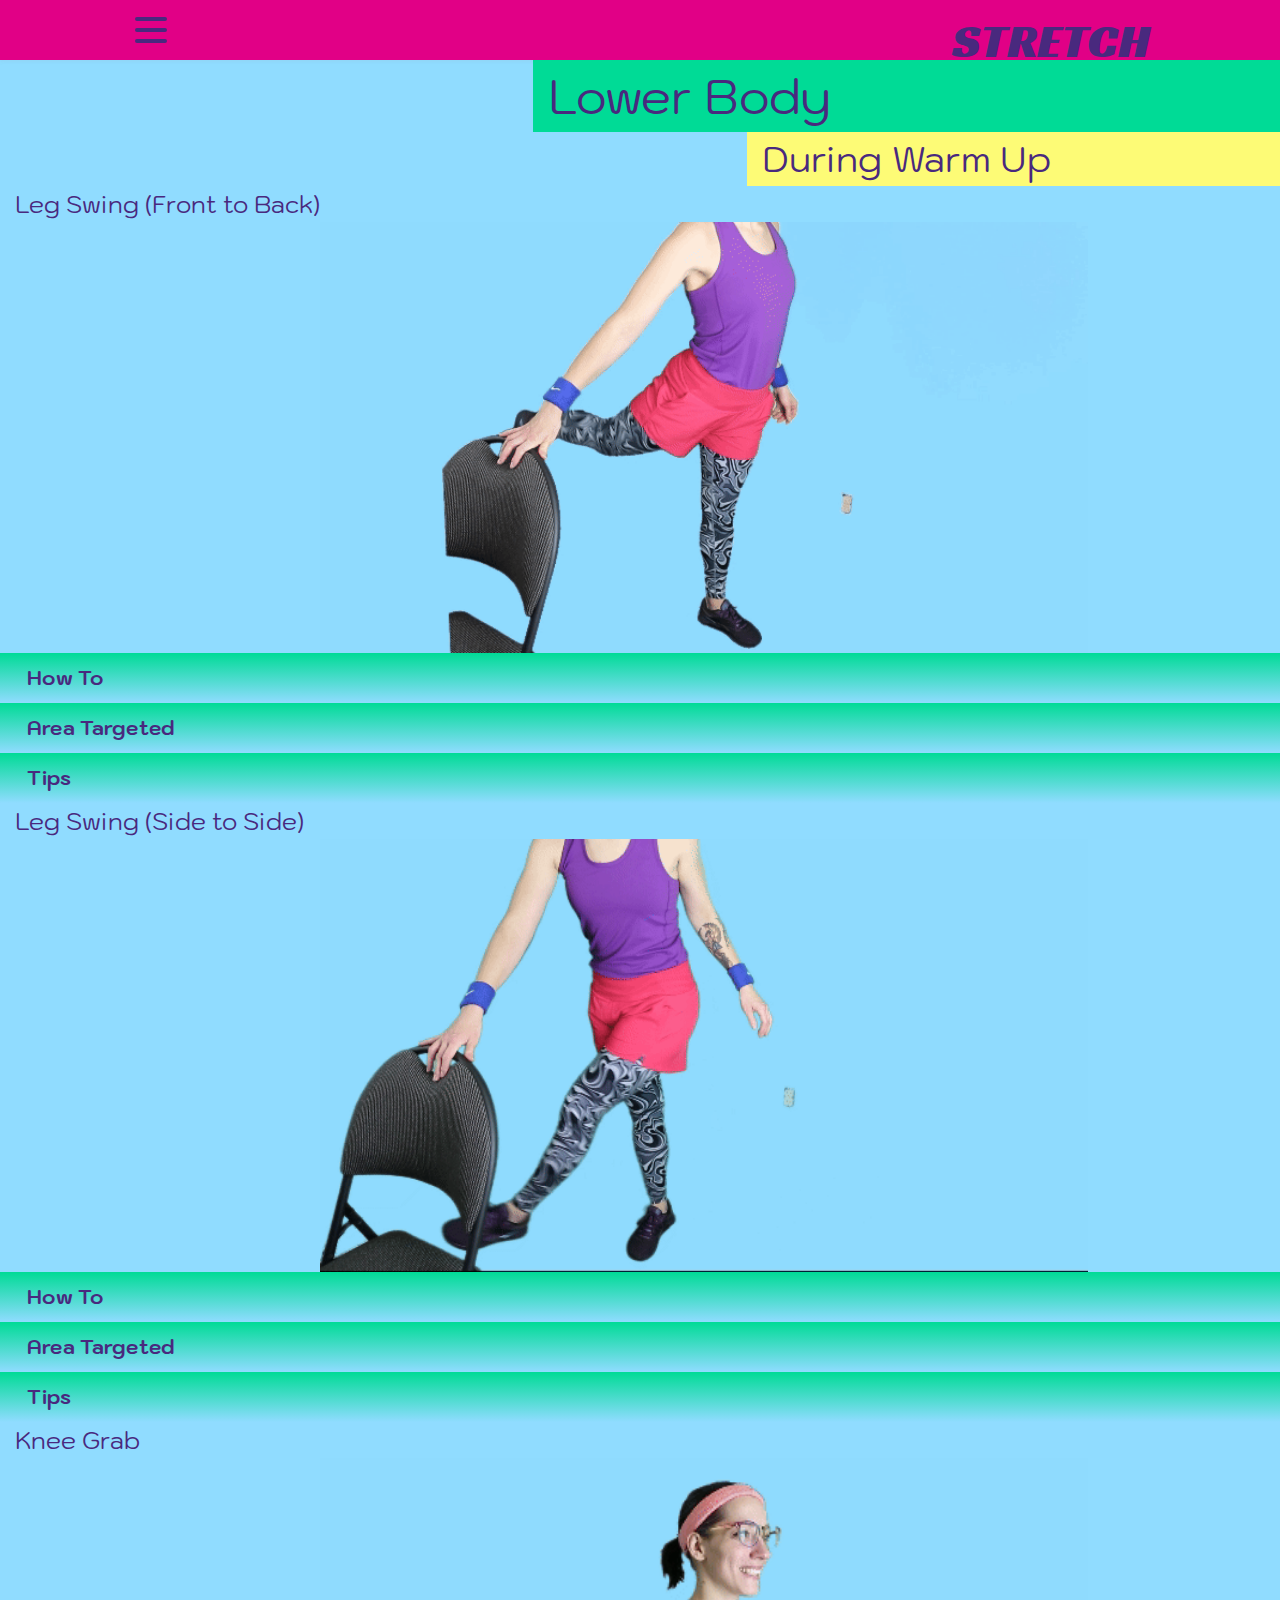
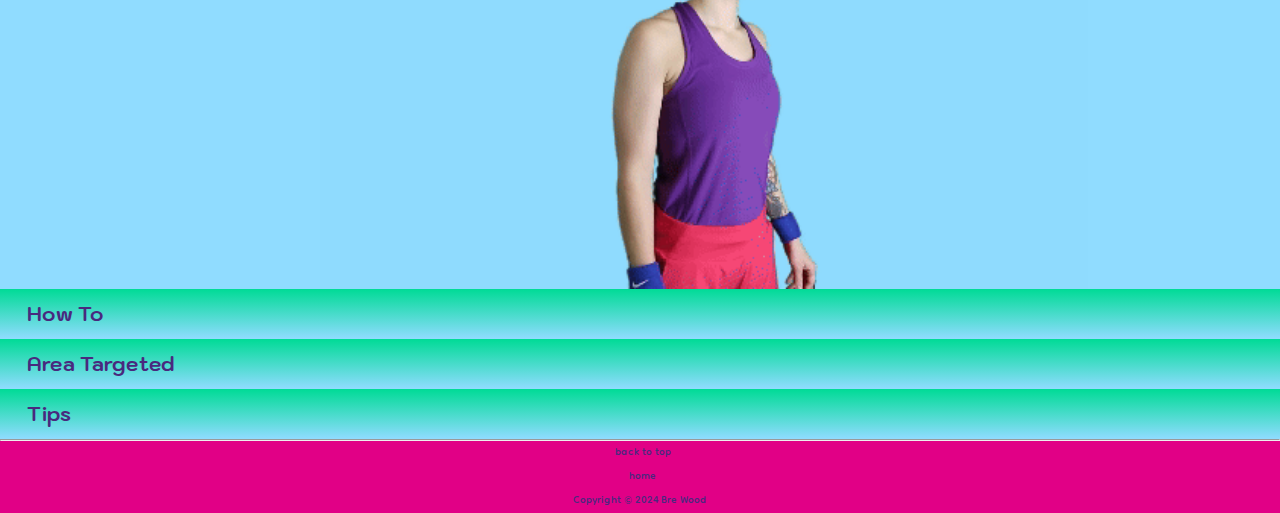
<file: lowerbodydynamic.html>
<!DOCTYPE html>
<html>

<head>
    <title>Dynamic Lower Body Stretches</title>
    <meta charset="utf-8">
    <link rel="stylesheet" href="css/style.css">
    <meta name="viewport" content="width=device-width" , initial-scale="1.0">
    <link rel="preconnect" href="https://fonts.googleapis.com">
    <link rel="preconnect" href="https://fonts.gstatic.com" crossorigin>
    <link
        href="https://fonts.googleapis.com/css2?family=Dongle:wght@300;400&family=Kodchasan:ital,wght@0,200;0,400;1,400&family=Racing+Sans+One&display=swap"
        rel="stylesheet">
    <link rel="icon" href="images/willow.ico" type="image/x-icon">
</head>


<body>
    <!-- NAV MENU  -->
    <header>
        <nav>
            <div class="navbar">
                <div class="container nav-container">
                    <input class="radio" type="checkbox" name="" id="" />
                    <div class="hamburger-lines">
                        <span class="line line1"></span>
                        <span class="line line2"></span>
                        <span class="line line3"></span>
                    </div>
                    <a href="index.html">
                        <div class="logo">
                            <h1>STRETCH</h1>
                        </div>
                    </a>
                    <div class="menu-items">
                        <li><a href="index.html">home</a></li>
                        <li><a href="upperbodydynamic.html">upper body before workout</a></li>
                        <li><u><a href="lowerbodydynamic.html">lower body before workout</a></u></li>
                        <li><a href="upperbodystatic.html">upper body after workout</a></li>
                        <li><a href="lowerbodystatic.html">lower body after workout</a></li>
                        <li><a href="doesitevenmatter.html">does it even matter?</a></li>
                        <li><a href="resources.html">resources</a></li>
                    </div>
                </div>
            </div>
        </nav>
    </header>
    <!-- Top Nav -->
    <section class="grid-parent">
        <div class="grid-header-top">
            <h2>Lower Body</h2>
        </div>
        <div class="grid-header-middle">
            <h2>During Warm Up</h2>
        </div>
    </section>
    <!-- Stretch Info -->
    <section>
        <div class="stretch-name">
            <h2>Leg Swing (Front to Back)</h2>
        </div>
        <div class="div-img"><img src="images/FrontBackLegSwing.gif" alt="a gif of front to back leg kicks"></div>
    </section>
    <section>
        <div class="container-accordion">
            <nav class="nav-accordion">
                <ul class="ul-accord">
                    <input type="radio" name="menu" id="ac-a">
                    <li>
                        <label for="ac-a" class="title"><i class="fa fa-folder"></i>How To</label>
                        <div class="p-accordion">
                            <ul class="breli">
                                <li>Start standing with your hand braced on something sturdy</li>
                                <li>Kick your leg forward, pointing your toes toward the ceiling</li>
                                <li>Swing your leg back, keeping it straight</li>
                                <li>Try to kick your butt </li>
                                <li>Repeat, gradually increase the height</li>
                                <li>Continue motion for 30 seconds</li>
                                <li>Repeat on opposite leg</li>
                            </ul>
                        </div>
                    </li>
                    <input type="radio" name="menu" id="ac-b">
                    <li>
                        <label for="ac-b" class="title"><i class="fa fa-edit"></i>Area Targeted</label>
                        <div class="p-accordion">
                            <ul class="breli">
                                <li>Gluteus Maximus (butt)</li>
                                <li>Quadraceps (front of upper leg)</li>
                                <li>Hamstring (back of upper leg)</li>
                            </ul>
                        </div>
                    </li>
                    <input type="radio" name="menu" id="ac-c">
                    <li>
                        <label for="ac-c" class="title"><i class="fa fa-gavel"></i>Tips</label>
                        <div class="p-accordion">
                            <ul class="breli">
                                <li><strong>START SMALL</strong>: Dynamic stretching is about
                                    gradually increasing the range of motion</li>
                                <li>Keep chest as steady as you can</li>
                                <li>Keep your hips straight</li>
                                <li>Focus on the stretch, not on your speed</li>
                                <li>Breathe evenly</li>
                                <li>Stop if you feel any pain</li>
                                <li>Keep it even, symmetry is more important than flexibility</li>
                            </ul>
                        </div>
                    </li>


                </ul>
            </nav>
    </section>
    <section>
        <div class="stretch-name">
            <h2>Leg Swing (Side to Side)</h2>
        </div>
        <div class="div-img"><img src="images/sideside.gif" alt="a gif of side to side leg kicks"></div>
    </section>
    <section>
        <div class="container-accordion">
            <nav class="nav-accordion">
                <ul class="ul-accord">
                    <input type="radio" name="menu" id="dco-a">
                    <li>
                        <label for="dco-a" class="title"><i class="fa fa-folder"></i>How To</label>
                        <div class="p-accordion">
                            <ul class="breli">
                                <li>Start facing a wall and place one hand on it</li>
                                <li>Keep your hips and shoulders facing forward</li>
                                <li>Take one leg and swing it out and back to center, crossing over center slightly
                                </li>
                                <li>Continue motion for 15-20 repitions, gradually increasing the stretch with each
                                    repetition</li>
                            </ul>
                        </div>
                    </li>
                    <input type="radio" name="menu" id="dco-b">
                    <li>
                        <label for="dco-b" class="title"><i class="fa fa-edit"></i>Area Targeted</label>
                        <div class="p-accordion">
                            <ul class="breli">
                                <li>Abductors (hip flexors)</li>
                                <li>Adductors (inner thigh)</li>
                                <li>Gluteus Maximus (butt)</li>
                            </ul>
                        </div>
                    </li>
                    <input type="radio" name="menu" id="dco-c">
                    <li>
                        <label for="dco-c" class="title"><i class="fa fa-gavel"></i>Tips</label>
                        <div class="p-accordion">
                            <ul class="breli">
                                <li><strong>START SMALL</strong>: Dynamic stretching is about
                                    gradually increasing the range of motion</li>
                                <li>Keep back and shoulders straight</li>
                                <li>Keep head up and facing forward</li>
                                <li>Breathe evenly</li>
                                <li>Stop if you feel any pain</li>
                                <li>Keep it even, symmetry is more important than flexibility</li>
                            </ul>
                        </div>
                    </li>

                </ul>
            </nav>
    </section>
    <section>
        <div class="stretch-name">
            <h2>Knee Grab</h2>
        </div>
        <div class="div-img"><img src="images/kneehugs.gif" alt="a gif of front knee hugs"></div>
    </section>
    <section>
        <div class="container-accordion">
            <nav class="nav-accordion">
                <ul class="ul-accord">
                    <input type="radio" name="menu" id="ors-a">
                    <li>
                        <label for="ors-a" class="title"><i class="fa fa-folder"></i>How To</label>
                        <div class="p-accordion">
                            <ul class="breli">
                                <li>Start with your feet planted, find balance on one leg</li>
                                <li>Bring your knee up to your chest, using your hands to pull it closer until you feel
                                    a slight stretch</li>
                                <li>Hold for 5-7 seconds</li>
                                <li>Bring your leg back down</li>
                                <li>Switch legs and repeat motion</li>
                                <li>Continue motion for 15-20 repitions, gradually increasing the stretch with each
                                    repetition</li>
                            </ul>
                        </div>
                    </li>
                    <input type="radio" name="menu" id="ors-b">
                    <li>
                        <label for="ors-b" class="title"><i class="fa fa-edit"></i>Area Targeted</label>
                        <div class="p-accordion">
                            <ul class="breli">
                                <li>Gluteus Maximus</li>
                                <li>Hamstring (back of upper leg)</li>
                                <li>Erector spinae (lower back)</li>
                            </ul>
                        </div>
                    </li>
                    <input type="radio" name="menu" id="ors-c">
                    <li>
                        <label for="ors-c" class="title"><i class="fa fa-gavel"></i>Tips</label>
                        <div class="p-accordion">
                            <ul class="breli">
                                <li><strong>START SMALL</strong>: Dynamic stretching is about
                                    gradually increasing the range of motion</li>
                                <li>Keep your spine straight and avoid hunching</li>
                                <li>Keep your chest straight and your shoulders in line with your spine</li>
                                <li>Breathe evenly</li>
                                <li>Stop if you feel any pain</li>
                                <li>If you have trouble with balance, try this stretch standing with your back against
                                    the wall</li>
                                <li>Keep it even, symmetry is more important than flexibility</li>
                            </ul>
                    </li>
                </ul>
            </nav>
    </section>
    <footer>
        <hr>
        <nav>
            <div class="grid-footer">
                <li><a href="lowerbodydynamic.html">back to top</a></li>
                <li><a href="index.html">home</a></li>
                </ul>
            </div>
            <div>
                Copyright &copy; 2024 Bre Wood
            </div>
        </nav>
    </footer>
</body>

</html>
</file>
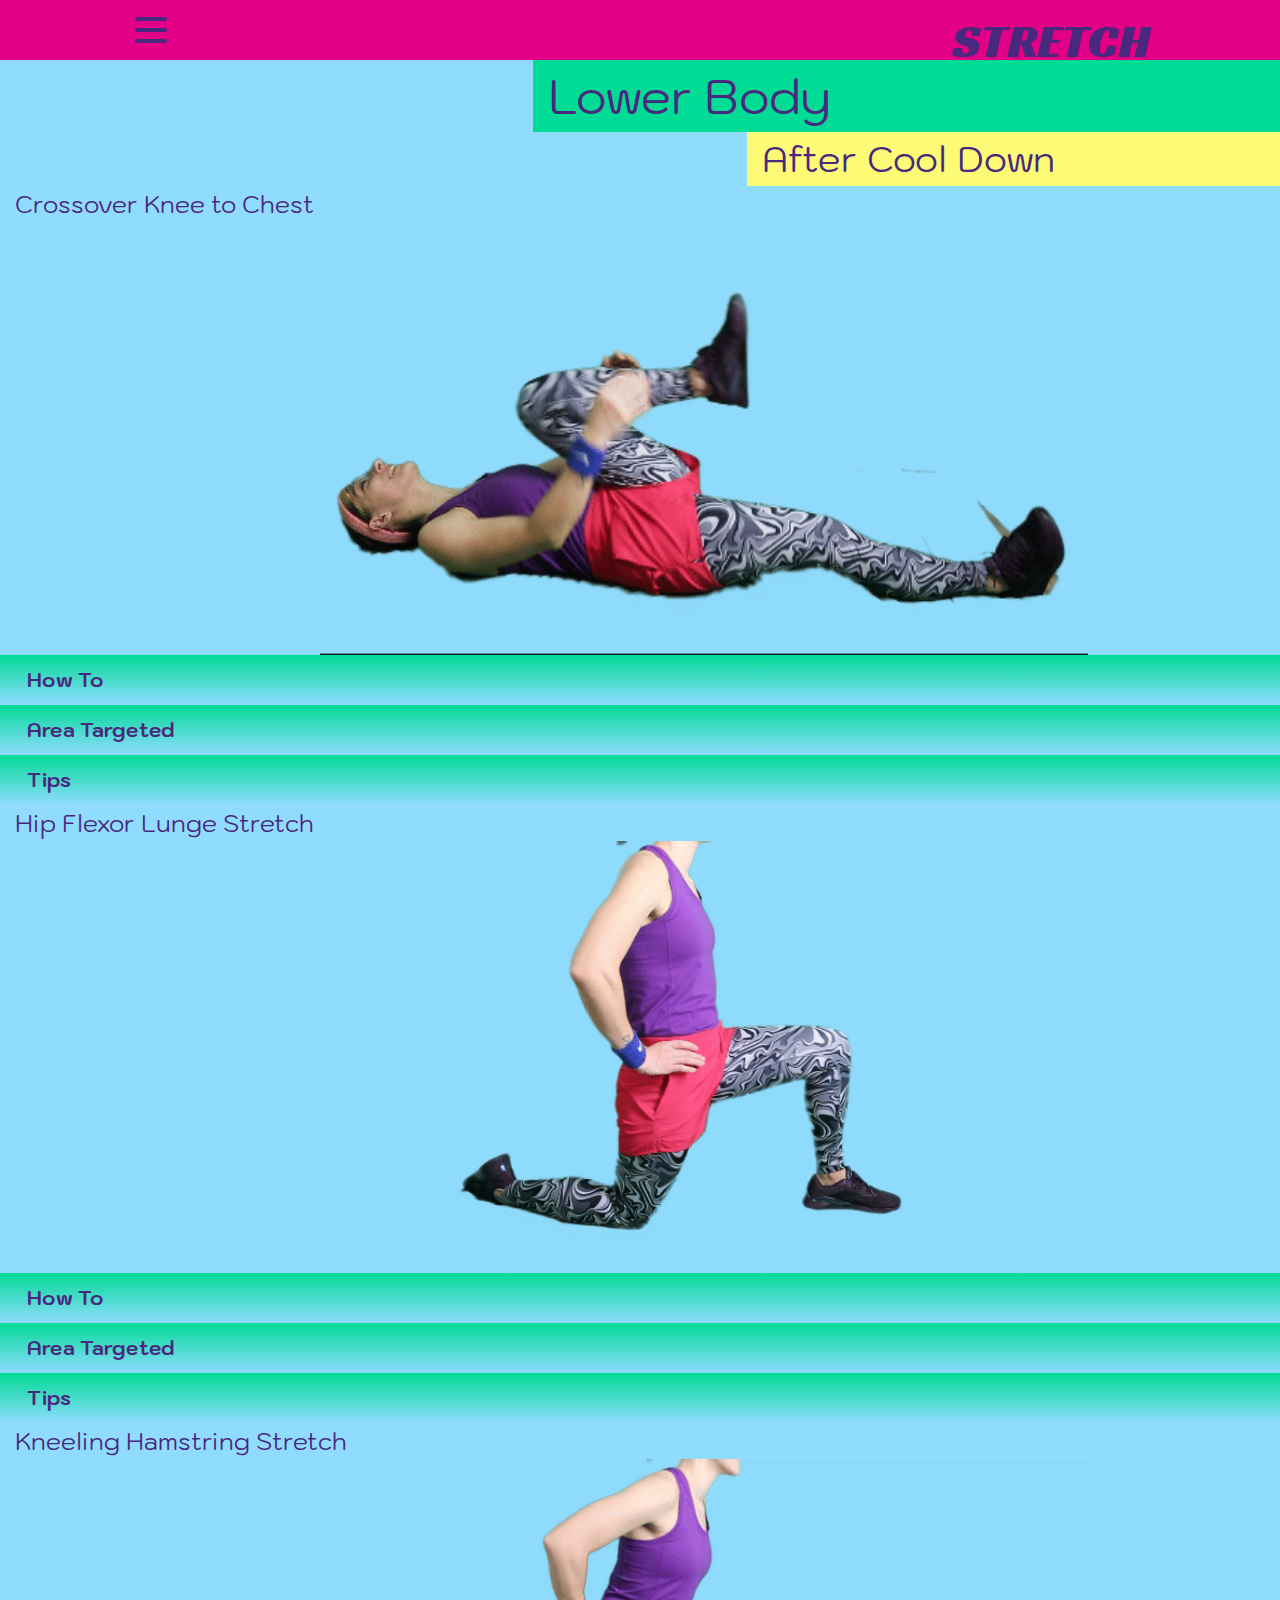
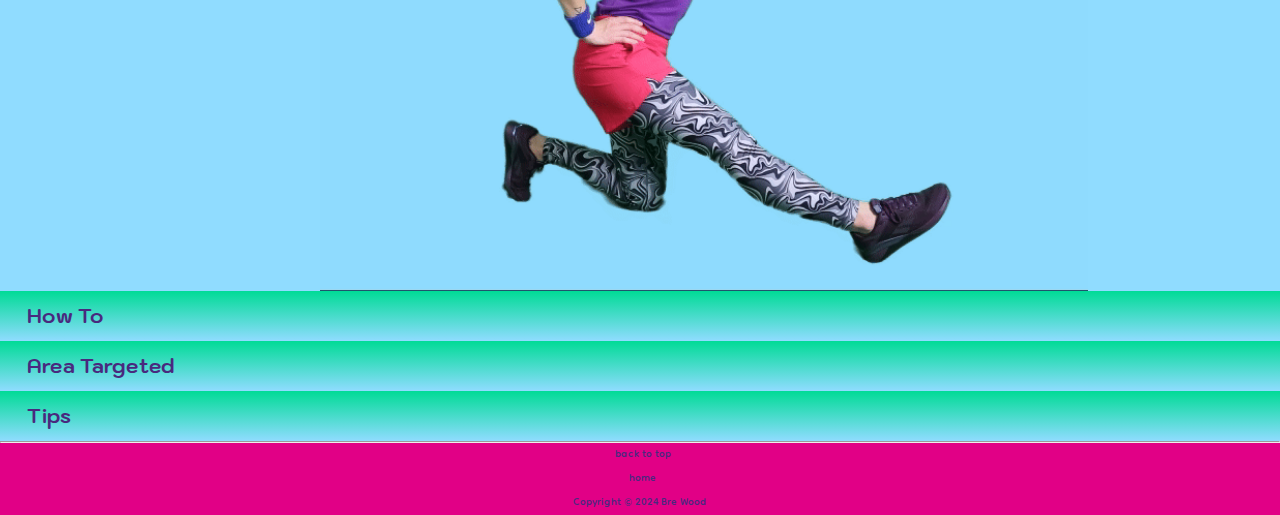
<file: lowerbodystatic.html>
<!DOCTYPE html>
<html>

<head>
    <title>Static Lower Body Stretches</title>
    <meta charset="utf-8">
    <link rel="stylesheet" href="css/style.css">
    <meta name="viewport" content="width=device-width" , initial-scale="1.0">
    <link rel="preconnect" href="https://fonts.googleapis.com">
    <link rel="preconnect" href="https://fonts.gstatic.com" crossorigin>
    <link
        href="https://fonts.googleapis.com/css2?family=Dongle:wght@300;400&family=Kodchasan:ital,wght@0,200;0,400;1,400&family=Racing+Sans+One&display=swap"
        rel="stylesheet">
    <link rel="icon" href="images/willow.ico" type="image/x-icon">
</head>


<body>
    <!-- NAV MENU  -->
    <header>
        <nav>
            <div class="navbar">
                <div class="container nav-container">
                    <input class="radio" type="checkbox" name="" id="" />
                    <div class="hamburger-lines">
                        <span class="line line1"></span>
                        <span class="line line2"></span>
                        <span class="line line3"></span>
                    </div>
                    <a href="index.html">
                        <div class="logo">
                            <h1>STRETCH</h1>
                        </div>
                    </a>
                    <div class="menu-items">
                        <li><a href="index.html">home</a></li>
                        <li><a href="upperbodydynamic.html">upper body before workout</a></li>
                        <li><a href="lowerbodydynamic.html">lower body before workout</a></li>
                        <li><a href="upperbodystatic.html">upper body after workout</a></li>
                        <li><u><a href="lowerbodystatic.html">lower body after workout</a></u></li>
                        <li><a href="doesitevenmatter.html">does it even matter?</a></li>
                        <li><a href="resources.html">resources</a></li>
                    </div>
                </div>
            </div>
        </nav>
    </header>
    <!-- Top Nav -->
    <section class="grid-parent">
        <div class="grid-header-top">
            <h2>Lower Body</h2>
        </div>
        <div class="grid-header-middle">
            <h2>After Cool Down</h2>
        </div>
    </section>
    <!-- Stretch Info -->
    <section>
        <div class="stretch-name">
            <h2>Crossover Knee to Chest</h2>
        </div>
        <div class="div-img"><img src="images/layingkneechest.gif"
                alt="a gif of a laying down knee hug across the chest"></div>
    </section>
    <section>
        <div class="container-accordion">
            <nav class="nav-accordion">
                <ul class="ul-accord">
                    <input type="radio" name="menu" id="ac-a">
                    <li>
                        <label for="ac-a" class="title"><i class="fa fa-folder"></i>How To</label>
                        <div class="p-accordion">
                            <ul class="breli">
                                <li>Lay down on the floor</li>
                                <li>Bring one knee up to your chest, using your hands to pull it closer and to the
                                    opposite
                                    side slightly</li>
                                <li>Pull closer until your feel a mild stretch</li>
                                <li>Hold for 20-30 seconds</li>
                                <li>Bring your leg back down</li>
                                <li>Switch legs and repeat motion </li>
                            </ul>
                        </div>
                    </li>
                    <input type="radio" name="menu" id="ac-b">
                    <li>
                        <label for="ac-b" class="title"><i class="fa fa-edit"></i>Area Targeted</label>
                        <div class="p-accordion">
                            <ul class="breli">
                                <li>Gluteus Maximus (butt)</li>
                                <li>Abductors (outer thigh/hip)</li>
                                <li>Hamstring (back of upper leg)</li>
                            </ul>
                        </div>
                    </li>
                    <input type="radio" name="menu" id="ac-c">
                    <li>
                        <label for="ac-c" class="title"><i class="fa fa-gavel"></i>Tips</label>
                        <div class="p-accordion">
                            <ul class="breli">
                                <li>Breathe evenly and try to increase the stretch as you breathe</li>
                                <li>Keep both shoulders on the floor</li>
                                <li>Focus on the stretch, not on your speed</li>
                                <li>Stop if you feel any pain</li>
                                <li>Keep it even, symmetry is more important than flexibility</li>
                            </ul>
                        </div>
                    </li>

                </ul>
            </nav>
    </section>
    <section>
        <div class="stretch-name">
            <h2>Hip Flexor Lunge Stretch</h2>
        </div>
        <div class="div-img"><img src="images/hipflexorlunge.gif" alt="a gif of a kneeling hip flexor lunge"></div>
    </section>
    <section>
        <div class="container-accordion">
            <nav class="nav-accordion">
                <ul class="ul-accord">
                    <input type="radio" name="menu" id="dco-a">
                    <li>
                        <label for="dco-a" class="title"><i class="fa fa-folder"></i>How To</label>
                        <div class="p-accordion">
                            <ul class="breli">
                                <li>Start with your feet shoulder width apart</li>
                                <li>Take a step forward with one leg</li>
                                <li>Keep your knee directly above your ankle</li>
                                <li>Keep your torso and shoulders facing forward</li>
                                <li>Put your hands on your hips or thigh for support</li>
                                <li>Push your hips forward </li>
                                <li>Hold for 20-30 seconds</li>
                                <li>Switch legs and repeat</li>
                            </ul>
                        </div>
                    </li>
                    <input type="radio" name="menu" id="dco-b">
                    <li>
                        <label for="dco-b" class="title"><i class="fa fa-edit"></i>Area Targeted</label>
                        <div class="p-accordion">
                            <ul class="breli">
                                <li>Iliopsoas (hip flexors)</li>
                                <li>Quadraceps (front of leg)</li>
                            </ul>
                        </div>
                    </li>
                    <input type="radio" name="menu" id="dco-c">
                    <li>
                        <label for="dco-c" class="title"><i class="fa fa-gavel"></i>Tips</label>
                        <div class="p-accordion">
                            <ul class="breli">
                                <li>Keep your hips in line with each other, dont rotate one hip in front
                                    of the other</li>
                                <li>Keep back and shoulders straight</li>
                                <li>Keep head up and facing forward</li>
                                <li>Breathe evenly</li>
                                <li>Stop if you feel any pain</li>
                                <li>Keep it even, symmetry is more important than flexibility</li>
                            </ul>
                        </div>
                    </li>
                </ul>
            </nav>
    </section>
    <section>
        <div class="stretch-name">
            <h2>Kneeling Hamstring Stretch</h2>
        </div>
        <div class="div-img"><img src="images/kneelinghamstring.gif" alt="a gif of kneeling hamstring stretch"></div>
    </section>
    <section>
        <div class="container-accordion">
            <nav class="nav-accordion">
                <ul class="ul-accord">
                    <input type="radio" name="menu" id="ors-a">
                    <li>
                        <label for="ors-a" class="title"><i class="fa fa-folder"></i>How To</label>
                        <div class="p-accordion">
                            <ul class="breli">
                                <li>Start in a tall kneeling position</li>
                                <li>Place one let out directly in front of you</li>
                                <li>Keep your hips square, back straight and your toe up</li>
                                <li>Place your hands on your hips</li>
                                <li>Keeping your spine straight, lean forward from your hips</li>
                                <li>Hold for 20-30 seconds</li>
                                <li>Switch legs and repeat motion </li>
                            </ul>
                        </div>
                    </li>
                    <input type="radio" name="menu" id="ors-b">
                    <li>
                        <label for="ors-b" class="title"><i class="fa fa-edit"></i>Area Targeted</label>
                        <div class="p-accordion">
                            <ul class="breli">
                                <li>Hamstring (back of upper leg)</li>
                            </ul>
                        </div>
                    </li>
                    <input type="radio" name="menu" id="ors-c">
                    <li>
                        <label for="ors-c" class="title"><i class="fa fa-gavel"></i>Tips</label>
                        <div class="p-accordion">
                            <ul class="breli">
                                <li>Keep your hips square, dont rotate them</li>
                                <li>Keep your spine straight and avoid hunching</li>
                                <li>Move in slow, deliberate movements</li>
                                <li>Breathe evenly</li>
                                <li>Stop if you feel any pain</li>
                                <li>Keep it even, symmetry is more important than flexibility</li>
                            </ul>
                        </div>
                    </li>

                </ul>
            </nav>
    </section>
    <footer>
        <hr>
        <nav>
            <div>
                <ul>
                    <li><a href="lowerbodystatic.html">back to top</a></li>
                    <li><a href="index.html">home</a></li>
                </ul>
            </div>
            <div>
                Copyright &copy; 2024 Bre Wood
            </div>
        </nav>
    </footer>
</body>

</html>
</file>
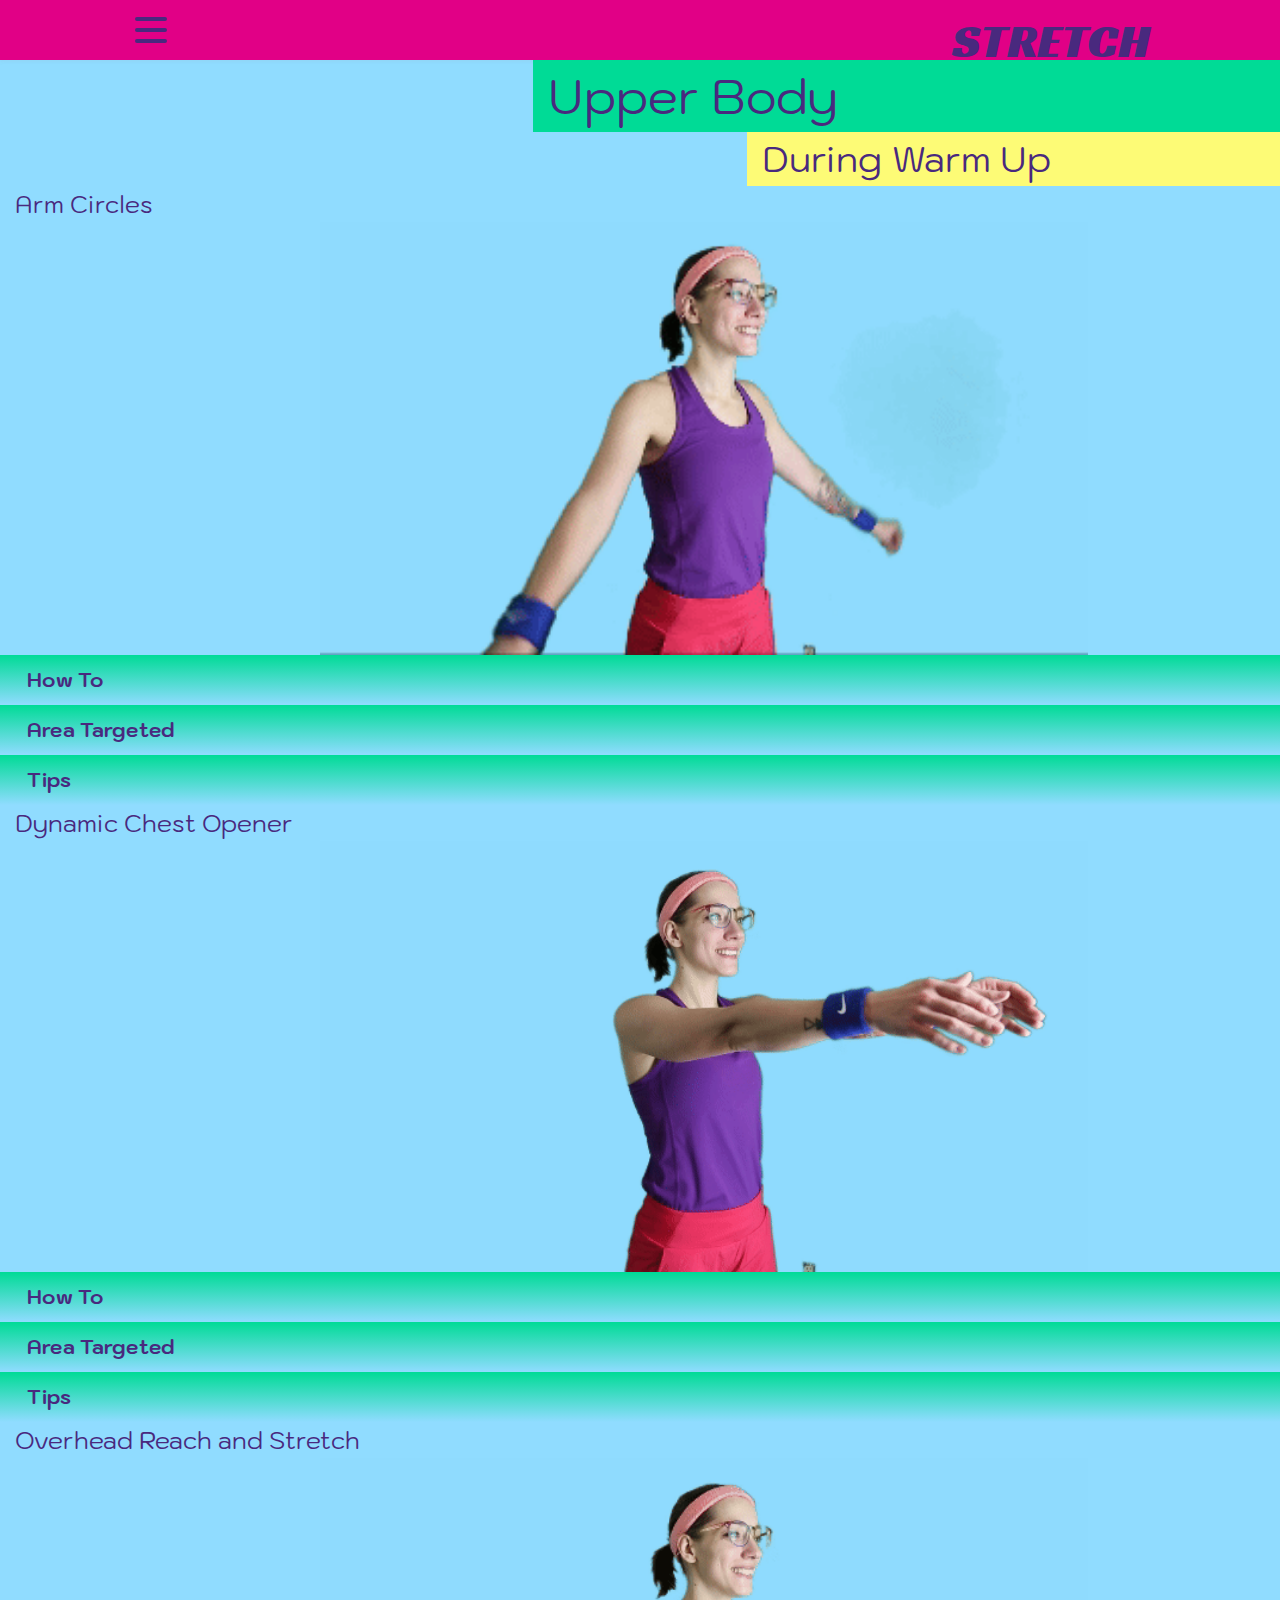
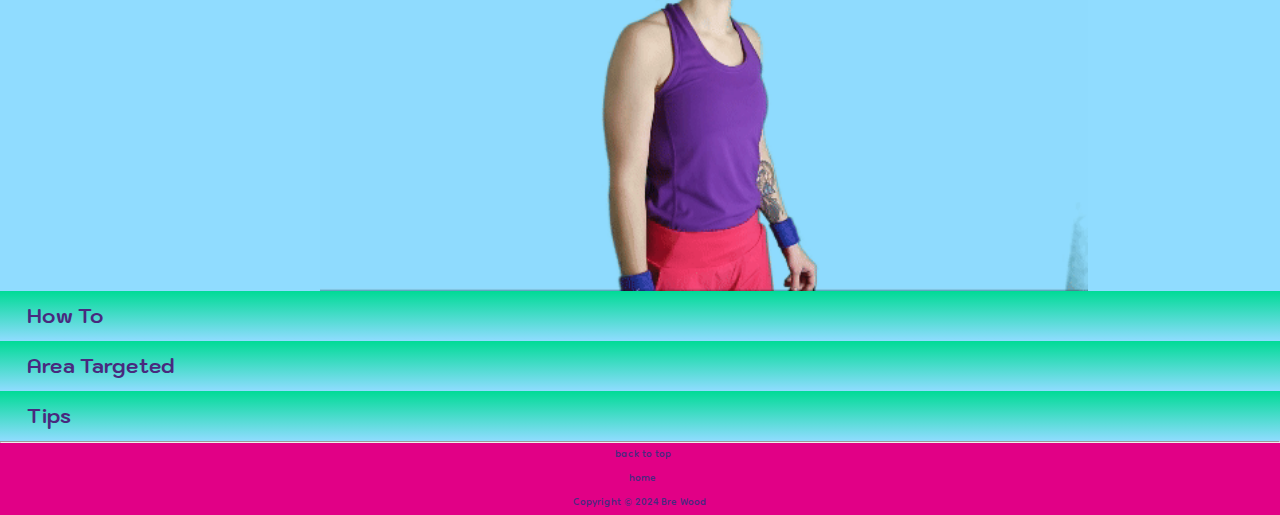
<file: upperbodydynamic.html>
<!DOCTYPE html>
<html>

<head>
    <title>Dynamic Upper Body Stretches</title>
    <meta charset="utf-8">
    <link rel="stylesheet" href="css/style.css">
    <meta name="viewport" content="width=device-width" , initial-scale="1.0">
    <link rel="preconnect" href="https://fonts.googleapis.com">
    <link rel="preconnect" href="https://fonts.gstatic.com" crossorigin>
    <link
        href="https://fonts.googleapis.com/css2?family=Dongle:wght@300;400&family=Kodchasan:ital,wght@0,200;0,400;1,400&family=Racing+Sans+One&display=swap"
        rel="stylesheet">
    <link rel="icon" href="images/willow.ico" type="image/x-icon">
</head>


<body>
    <!-- NAV MENU  -->
    <header>
        <nav>
            <div class="navbar">
                <div class="container nav-container">
                    <input class="radio" type="checkbox" name="" id="" />
                    <div class="hamburger-lines">
                        <span class="line line1"></span>
                        <span class="line line2"></span>
                        <span class="line line3"></span>
                    </div>
                    <a href="index.html">
                        <div class="logo">
                            <h1>STRETCH</h1>
                        </div>
                    </a>
                    <div class="menu-items">
                        <li><a href="index.html">home</a></li>
                        <li><u><a href="upperbodydynamic.html">upper body before workout</a></u></li>
                        <li><a href="lowerbodydynamic.html">lower body before workout</a></li>
                        <li><a href="upperbodystatic.html">upper body after workout</a></li>
                        <li><a href="lowerbodystatic.html">lower body after workout</a></li>
                        <li><a href="doesitevenmatter.html">does it even matter?</a></li>
                        <li><a href="resources.html">resources</a></li>
                    </div>
                </div>
            </div>
        </nav>
    </header>
    <!-- Top Nav -->
    <section class="grid-parent">
        <div class="grid-header-top">
            <h2>Upper Body</h2>
        </div>
        <div class="grid-header-middle">
            <h2>During Warm Up</h2>
        </div>
    </section>
    <!-- Stretch Info -->
    <section>
        <div class="stretch-name">
            <h2>Arm Circles</h2>
        </div>
        <div class="div-img"><img src="images/armcircles.gif" alt="a gif of  arm circles gradually increasing in diameter"></div>
    </section>
    <section>
        <div class="container-accordion">
            <nav class="nav-accordion">
                <ul class="ul-accord">
                    <input type="radio" name="menu" id="ac-a">
                    <li>
                        <label for="ac-a" class="title"><i class="fa fa-folder"></i>How To</label>
                        <div class="p-accordion">
                            <ul class="breli">
                                <li>Start in a T-pose with your feet shoulder width apart</li>
                                <li>Flex your core and look straight ahead </li>
                                <li>Breathe normally</li>
                                <li>Rotate your arms in small circles</li>
                                <li>Gradually increase the size of the circles</li>
                                <li>Continue motion for 30 seconds</li>
                                <li>Repeat in the opposite direction</li>
                            </ul>
                        </div>
                    </li>
                    <input type="radio" name="menu" id="ac-b">
                    <li>
                        <label for="ac-b" class="title"><i class="fa fa-edit"></i>Area Targeted</label>
                        <div class="p-accordion">
                            <ul class="breli">
                                <li>Deltoids (shoulder)</li>
                                <li>Rotator cuff</li>
                                <li>Trapezius (upper back)</li>
                                <li>Biceps (front of arm)</li>
                                <li>Triceps (back of arm)</li>
                            </ul>
                        </div>
                    </li>
                    <input type="radio" name="menu" id="ac-c">
                    <li>
                        <label for="ac-c" class="title"><i class="fa fa-gavel"></i>Tips</label>
                        <div class="p-accordion">
                            <ul class="breli">
                                <li><strong>START SMALL</strong>: Dynamic stretching is about
                                    gradually increasing the range of motion</li>
                                <li>Keep your core engaged</li>
                                <li>Try to keep your head and torso still</li>
                                <li>Keep your back straight and avoid arching</li>
                                <li>Focus on the stretch, not on your speed</li>
                                <li>Breathe evenly</li>
                                <li>Stop if you feel any pain</li>
                                <li>Keep it even, symmetry is more important than flexibility</li>
                            </ul>
                        </div>
                    </li>
                </ul>
            </nav>
    </section>
    <section>
        <div class="stretch-name">
            <h2>Dynamic Chest Opener</h2>
        </div>
        <div class="div-img"><img src="images/dynamicchest.gif" alt="a gif of arms swinging from front outwards to the sides"></div>
    </section>
    <section>
        <div class="container-accordion">
            <nav class="nav-accordion">
                <ul class="ul-accord">
                    <input type="radio" name="menu" id="dco-a">
                    <li>
                        <label for="dco-a" class="title"><i class="fa fa-folder"></i>How To</label>
                        <div class="p-accordion">
                            <ul class="breli">
                                <li>Start with your feet shoulder width apart</li>
                                <li>Extend your arms in front of you, palms facing together</li>
                                <li>Bring your arms out to the side, keeping them straight</li>
                                <li>Keep going back until you feel a slight stretch in your chest</li>
                                <li>Return to the starting position</li>
                                <li>Continue motion for 15-20 repitions, gradually increasing the stretch with each
                                    repetition</li>
                            </ul>
                        </div>
                    </li>
                    <input type="radio" name="menu" id="dco-b">
                    <li>
                        <label for="dco-b" class="title"><i class="fa fa-edit"></i>Area Targeted</label>
                        <div class="p-accordion">
                            <ul class="breli">
                                <li>Pectorals (chest) </li>
                                <li>Front Deltoids (shoulder)
                            </ul>
                        </div>
                    </li>
                    <input type="radio" name="menu" id="dco-c">
                    <li>
                        <label for="dco-c" class="title"><i class="fa fa-gavel"></i>Tips</label>
                        <div class="p-accordion">
                            <ul class="breli">
                                <li><strong>START SMALL</strong>: Dynamic stretching is about
                                    gradually increasing the range of motion</li>
                                <li>Keep back straight</li>
                                <li>Keep head up and facing forward</li>
                                <li>Breathe evenly</li>
                                <li>Stop if you feel any pain</li>
                                <li>This stretch can be done seated or with bent elbows</li>
                                <li>Keep it even, symmetry is more important than flexibility</li>
                            </ul>
                        </div>
                    </li>

                </ul>
            </nav>
    </section>
    <section>
        <div class="stretch-name">
            <h2>Overhead Reach and Stretch</h2>
        </div>
        <div class="div-img"><img src="images/overheadreach.gif" alt="a gif of arms reaching overhead and then out to the side"></div>
    </section>
    <section>
        <div class="container-accordion">
            <nav class="nav-accordion">
                <ul class="ul-accord">
                    <input type="radio" name="menu" id="ors-a">
                    <li>
                        <label for="ors-a" class="title"><i class="fa fa-folder"></i>How To</label>
                        <div class="p-accordion">
                            <ul class="breli">
                                <li>Start with your feet shoulder width apart</li>
                                <li>Raise your arms above your head, pointing towards the ceiling</li>
                                <li>Hinging at the hips, slowly lean to one side until you feel a stretch in your
                                    obliques(side abs)</li>
                                <li>Return to starting position</li>
                                <li>Continue repeating motion for 30 seconds, gradually increasing the stretch</li>
                                <li>Repeat in the opposite direction</li>
                            </ul>
                        </div>
                    </li>
                    <input type="radio" name="menu" id="ors-b">
                    <li>
                        <label for="ors-b" class="title"><i class="fa fa-edit"></i>Area Targeted</label>
                        <div class="p-accordion">
                            <ul class="breli">

                                <li>Obliques (side abs)</li>
                                <li>Intercostal (rib) muscles</li>
                                <li>Erector spinae (lower back)</li>
                            </ul>
                        </div>
                    </li>
                    <input type="radio" name="menu" id="ors-c">
                    <li>
                        <label for="ors-c" class="title"><i class="fa fa-gavel"></i>Tips</label>
                        <div class="p-accordion">
                            <ul class="breli">
                                <li><strong>START SMALL</strong>: Dynamic stretching is about
                                    gradually increasing the range of motion</li>
                                <li>Keep your spine straight and avoid hunching</li>
                                <li>Keep your chest straight and your shoulders in line with your spine</li>
                                <li>Breathe evenly</li>
                                <li>Stop if you feel any pain</li>
                                <li>If you don't feel any stretch, try this stretch seated, leaning forward slightly to
                                    correct spine position</li>
                                <li>Keep it even, symmetry is more important than flexibility</li>
                            </ul>
                        </div>
                    </li>

                </ul>
            </nav>
    </section>

    <footer>
        <hr>
        <nav>
            <div>
                <ul>
                    <li><a href="upperbodydynamic.html">back to top</a></li>
                    <li><a href="index.html">home</a></li>
                </ul>
            </div>
            <div>
                Copyright &copy; 2024 Bre Wood
            </div>
        </nav>
    </footer>
    </div>
</body>

</html>
</file>
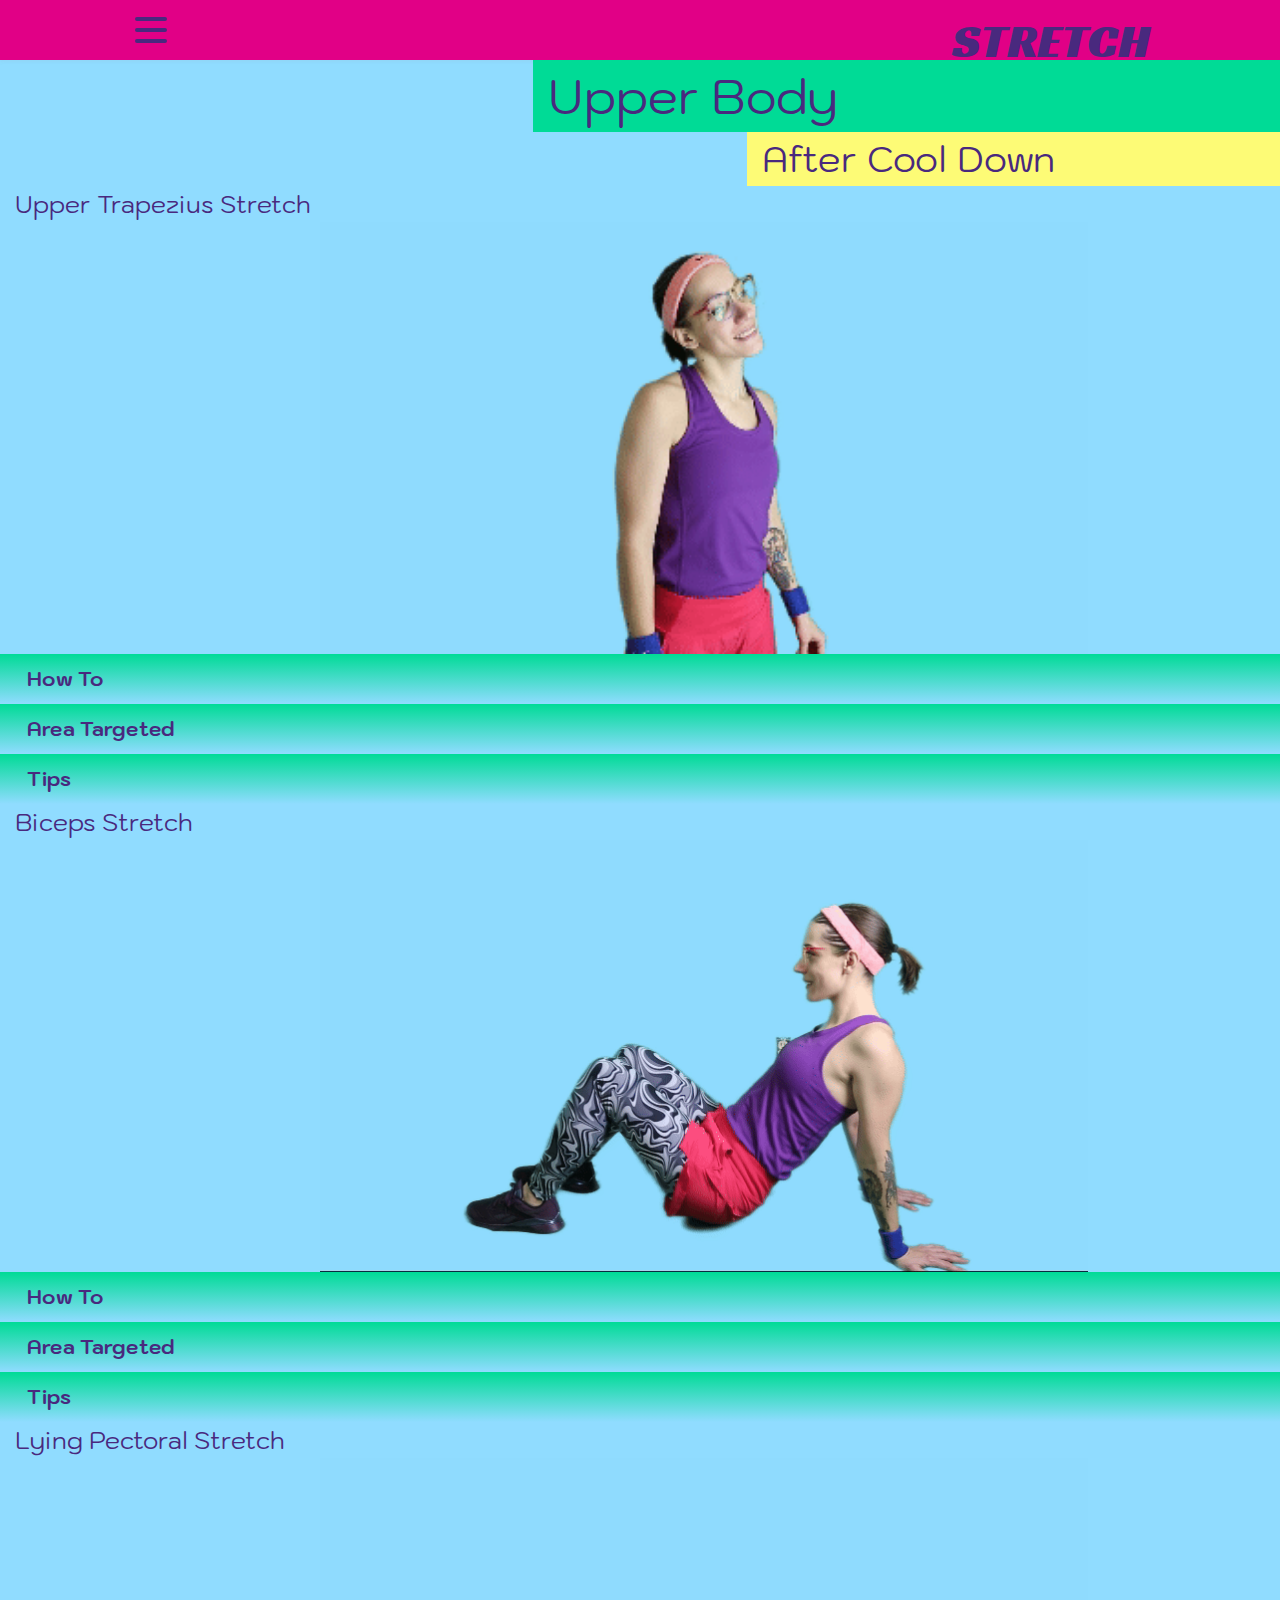
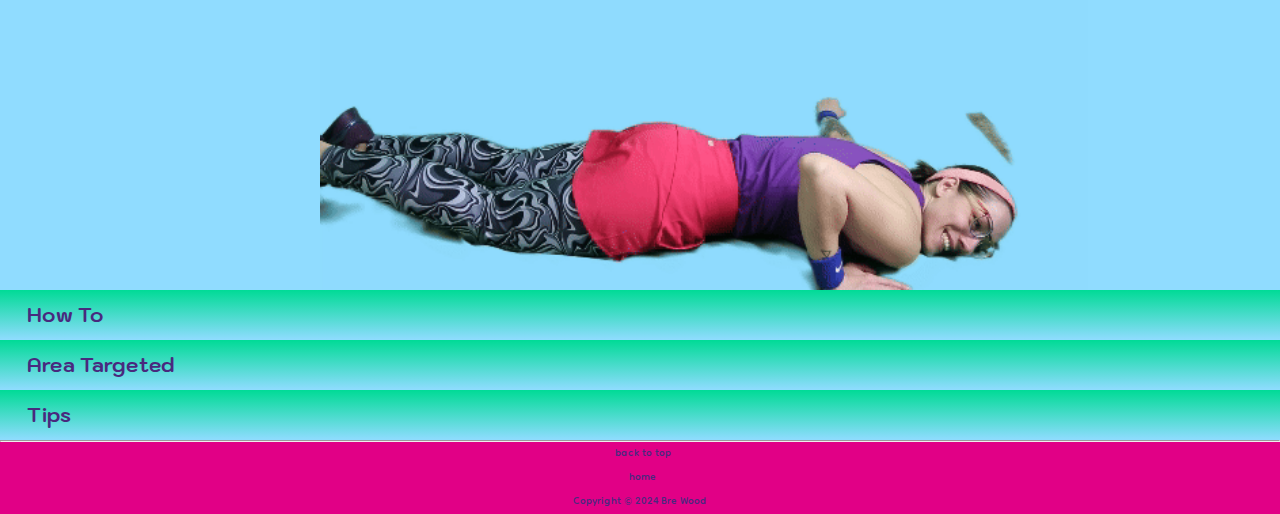
<file: upperbodystatic.html>
<!DOCTYPE html>
<html>

<head>
    <title>Static Upper Body Stretches</title>
    <meta charset="utf-8">
    <link rel="stylesheet" href="css/style.css">
    <meta name="viewport" content="width=device-width" , initial-scale="1.0">
    <link rel="preconnect" href="https://fonts.googleapis.com">
    <link rel="preconnect" href="https://fonts.gstatic.com" crossorigin>
    <link
        href="https://fonts.googleapis.com/css2?family=Dongle:wght@300;400&family=Kodchasan:ital,wght@0,200;0,400;1,400&family=Racing+Sans+One&display=swap"
        rel="stylesheet">
    <link rel="icon" href="images/willow.ico" type="image/x-icon">
</head>


<body>
    <!-- NAV MENU  -->
    <header>
        <nav>
            <div class="navbar">
                <div class="container nav-container">
                    <input class="radio" type="checkbox" name="" id="" />
                    <div class="hamburger-lines">
                        <span class="line line1"></span>
                        <span class="line line2"></span>
                        <span class="line line3"></span>
                    </div><a href="index.html">
                        <div class="logo">
                            <h1>STRETCH</h1>
                        </div>
                    </a>
                    <div class="menu-items">
                        <li><a href="index.html">home</a></li>
                        <li><a href="upperbodydynamic.html">upper body before workout</a></li>
                        <li><a href="lowerbodydynamic.html">lower body before workout</a></li>
                        <li><u><a href="upperbodystatic.html">upper body after workout</a></u></li>
                        <li><a href="lowerbodystatic.html">lower body after workout</a></li>
                        <li><a href="doesitevenmatter.html">does it even matter?</a></li>
                        <li><a href="resources.html">resources</a></li>
                    </div>
                </div>
            </div>
        </nav>
    </header>
    <!-- Top Nav -->
    <section class="grid-parent">
        <div class="grid-header-top">
            <h2>Upper Body</h2>
        </div>
        <div class="grid-header-middle">
            <h2>After Cool Down</h2>
        </div>
    </section>
    <!-- Stretch Info -->
    <section>
        <div class="stretch-name">
            <h2>Upper Trapezius Stretch</h2>
        </div>
        <div class="div-img"><img src="images/trapstretch.gif"
                alt="a gif of a standing trapezius stretch with one hand placed on top of the head"></div>
    </section>
    <section>
        <div class="container-accordion">
            <nav class="nav-accordion">
                <ul class="ul-accord">
                    <input type="radio" name="menu" id="ac-a">
                    <li>
                        <label for="ac-a" class="title"><i class="fa fa-folder"></i>How To</label>
                        <div class="p-accordion">
                            <ul class="breli">
                                <li>This stretch can be done standing or sitting</li>
                                <li>Slowly bring one ear to the shoulder on the same side</li>
                                <li>Keep both shoulders lowered</li>
                                <li>Bring your arm up to rest on your head</li>
                                <li><strong>Don't pull</strong></li>
                                <li>Use your arm's weight to deepen the stretch</li>
                                <li>Hold for 20-30 seconds</li>
                                <li>Switch sides and repeat motion </li>
                            </ul>
                        </div>
                    </li>
                    <input type="radio" name="menu" id="ac-b">
                    <li>
                        <label for="ac-b" class="title"><i class="fa fa-edit"></i>Area Targeted</label>
                        <div class="p-accordion">
                            <ul class="breli">
                                <li>Upper Trapezius (upper back)</li>
                            </ul>
                        </div>
                    </li>
                    <input type="radio" name="menu" id="ac-c">
                    <li>
                        <label for="ac-c" class="title"><i class="fa fa-gavel"></i>Tips</label>
                        <div class="p-accordion">
                            <ul class="breli">
                                <li>Breathe evenly and try to increase the stretch as you breathe</li>
                                <li>Make sure not to raise your shoulders</li>
                                <li>If you don't feel the stretch, try <strong>slowly</strong> tucking your chin toward
                                    your chest until you feel a stretch</li>
                                <li>Focus on the stretch, not on your speed</li>
                                <li>Stop if you feel any pain</li>
                                <li>Keep it even, symmetry is more important than flexibility</li>
                            </ul>
                        </div>
                    </li>

                </ul>
            </nav>
    </section>
    <section>
        <div class="stretch-name">
            <h2>Biceps Stretch</h2>
        </div>
        <div class="div-img"><img src="images/biceps.gif" alt="a gif of a seated bicep stretch with arms out behind">
        </div>
    </section>
    <section>
        <div class="container-accordion">
            <nav class="nav-accordion">
                <ul class="ul-accord">
                    <input type="radio" name="menu" id="dco-a">
                    <li>
                        <label for="dco-a" class="title"><i class="fa fa-folder"></i>How To</label>
                        <div class="p-accordion">
                            <ul class="breli">
                                <li>Sit on the floor, flat feet, knees bent</li>
                                <li>Put your hands on the floor behind you, fingers pointed away from you </li>
                                <li>Slowly scoot your butt away from your hands, toward your feet</li>
                                <li>Hold for 20-30 seconds</li>
                                <li>Repeat 2-4 times</li>
                            </ul>
                        </div>
                    </li>
                    <input type="radio" name="menu" id="dco-b">
                    <li>
                        <label for="dco-b" class="title"><i class="fa fa-edit"></i>Area Targeted</label>
                        <div class="p-accordion">
                            <ul class="breli">
                                <li>Biceps (inside of upper arm)</li>
                            </ul>
                        </div>
                    </li>
                    <input type="radio" name="menu" id="dco-c">
                    <li>
                        <label for="dco-c" class="title"><i class="fa fa-gavel"></i>Tips</label>
                        <div class="p-accordion">
                            <ul class="breli">
                                <li>Avoid arching your back</li>
                                <li>Keep your spine, neck and head in a straight line</li>
                                <li>Breathe evenly</li>
                                <li>Stop if you feel any pain</li>
                                <li>Keep it even, symmetry is more important than flexibility</li>
                            </ul>
                        </div>
                    </li>

                </ul>
            </nav>
    </section>
    <section>
        <div class="stretch-name">
            <h2>Lying Pectoral Stretch</h2>
        </div>
        <div class="div-img"><img src="images/layingpec.gif" alt="a gif of a laying down pec stretch"></div>
    </section>
    <section>
        <div class="container-accordion">
            <nav class="nav-accordion">
                <ul class="ul-accord">
                    <input type="radio" name="menu" id="ors-a">
                    <li>
                        <label for="ors-a" class="title"><i class="fa fa-folder"></i>How To</label>
                        <div class="p-accordion">
                            <ul class="breli">
                                <li>Lie down on your stomach with your arms outstretched in a T position</li>
                                <li>Bring one arm in, palm down next to the shoulder on the same side</li>
                                <li>Keeping the other arm outstretched, push up with your hand slowly</li>
                                <li>Roll to your side, placing your leg behind you for stability</li>
                                <li>Hold for 10-15 seconds, then release</li>
                                <li>Switch sides and repeat motion </li>
                                <li>Repeat 2-4 times</li>
                            </ul>
                        </div>
                    </li>
                    <input type="radio" name="menu" id="ors-b">
                    <li>
                        <label for="ors-b" class="title"><i class="fa fa-edit"></i>Area Targeted</label>
                        <div class="p-accordion">
                            <ul class="breli">
                                <li>Upper Pectorals (Chest)</li>
                                <li>Anterior Deltoids (Front of Shoulder)</li>
                            </ul>
                        </div>
                    </li>
                    <input type="radio" name="menu" id="ors-c">
                    <li>
                        <label for="ors-c" class="title"><i class="fa fa-gavel"></i>Tips</label>
                        <div class="p-accordion">
                            <ul class="breli">
                                <li>Keep your shoulders in line with each other</li>
                                <li>Be careful not to shift your weight to your shoulder</li>
                                <li>To deepen the stretch, raise your stabilizing hand toward the ceiling</li>
                                <li>Move in slow, deliberate movements</li>
                                <li>Breathe evenly</li>
                                <li>Stop if you feel any pain</li>
                                <li>Keep it even, symmetry is more important than flexibility</li>
                            </ul>
                        </div>
                    </li>

                </ul>
            </nav>
    </section>
    <footer>
        <hr>
        <nav>
            <div>
                <ul>
                    <li><a href="upperbodystatic.html">back to top</a></li>
                    <li><a href="index.html">home</a></li>
                </ul>
            </div>
            <div>
                Copyright &copy; 2024 Bre Wood
            </div>
        </nav>
    </footer>
</body>

</html>
</file>
<file: css/style.css>
:root {
    --pink: #e10086;
    --blue: #90dcff;
    --purple: #49297e;
    --yellow: #fdfb76;
    --teal: #00db96;
}

* {
    box-sizing: border-box;
}

body,
html {

    line-height: 1.5;
    min-height: 100vh;
    margin: 0;
    overflow-x: hidden;
}

body {
    background: var(--blue);
    font-family: dongle, sans-serif;
    color: var(--purple);
}

main {
    flex: 1;
}

/*Default styling for all headers*/
header {
    background-color: var(--pink);
    margin-bottom: 0px;
    text-align: center;
}

/* default styling for h1 elements (MAIN HEADER)*/
h1 {
    font-size: 3rem;
    font-family: Racing Sans One, sans-serif;
    font-weight: 400;
    margin: 0px;
}

/* default styling for h2 elements (SUBHEADERS)*/
h2 {
    font-family: Kodchasan, sans-serif;
    font-weight: 400;
    color: var(--purple);
    margin-left: 15px;

}


/*Default styling for all paragraphs*/
p {
    font-size: 24px;
    font-family: dongle, sans-serif;
    font-weight: 400;
    color: var(--purple);
    margin: 0px;
    padding: 0px;
    overflow: auto;
}

/*Default styling for all links*/
a {
    color: var(--purple);
    text-decoration: none;
    padding-left: 5px;
}

/*Hover styling for hovered links*/
a:hover {
    text-decoration: bold;
    font-weight: 600;
}

.flex-parent {
    display: flex;
    flex-direction: column;
    min-height: 100vh;
}

/*Default styling for images*/
img {
    width: 60dvw;
    height: auto;
    /* border: 3px solid var(--purple); */
    display: block;
}

.div-img {
    display: block;
    margin-left: auto;
    margin-right: auto;
    width: 50%;
}

/*default styling for all footers*/
footer {
    background-color: var(--pink);
    text-align: center;

}
.header-landing{
    background-color: transparent;
}
.body-landing{
  background-image: url(../images/mom.jpg);
  background-repeat: no-repeat;
  background-size: cover;
  background-attachment: fixed;
    background-position: center;
}
/*default styling for grid styling in each section*/
.grid-parent {
    display: grid;
    grid-template-columns: repeat(12, 1fr);
}

.grid-header-top {
    grid-template-columns: repeat(12, 1fr);
    grid-column: 6 / span 8;
    text-align: left;
    background-color: var(--teal);
}

.grid-header-middle {
    grid-template-columns: repeat(12, 1fr);
    grid-column: 8 / span 6;
    text-align: left;
    background-color: var(--yellow);
}

.grid-header-left-top {
    grid-template-columns: repeat(12, 1fr);
    grid-column: 2 / span 4;
    text-align: left;
    background-color: var(--yellow);
}

/*  */

/*Media queries for paragraphs, if over 600px set to variable sizing based off viewport width*/
@media screen and (min-width: 601px) {

    .grid-header-top {
        font-size: 2rem;
    }

    .grid-header-middle {
        font-size: 1.5rem;
    }
}

/* Media queries for paragraphs, if under 600px set to fixed sizing of 20px */
@media screen and (max-width: 400px) {
    p {
        font-size: 20px;
    }

    .grid-parent {
        display: block;

    }

    .grid-header-top {
        text-align: left;
    }
.grid-header-middle{
    margin-bottom: 20px;
}
    .grid-text {
        grid-column: 1 / span 1;

        font-size: 16px;
        font-family: dongle, sans-serif;
        font-weight: 400;
        color: var(--purple);
        padding-bottom: 10px;
    }

    img {
        width: 80dvw;
        display: block;
        margin: auto;
        margin-bottom: 10px;
    }
}

/* HAMBURGER MENU */

* {
    margin: 0;
    padding: 0;
    box-sizing: border-box;
}

body {
    font-family: "Dongle", sans-serif;
}

.container {
    max-width: 1050px;
    width: 90%;
    margin: auto;
}

.navbar {
    width: 100%;
    box-shadow: 0 1px 4px rgb(146 161 176 / 15%);
}

.nav-container {
    justify-content: space-between;
    align-items: center;
    display: block;
    position: relative;
    height: 60px;
}

.navbar .menu-items {
    display: flex;
}

.navbar .nav-container li {
    list-style: none;
}

.navbar .nav-container a {
    text-decoration: none;
    color: var(--purple);
    font-weight: 500;
    font-size: 2.2rem;
    padding: 0.2rem;
}

.navbar .nav-container a:hover {
    font-weight: bolder;
}


.nav-container .radio {
    position: absolute;
    display: block;
    height: 32px;
    width: 32px;
    top: 20px;
    left: 20px;
    z-index: 5;
    opacity: 0;
    cursor: pointer;
}

.nav-container .hamburger-lines {
    display: block;
    height: 26px;
    width: 32px;
    position: absolute;
    top: 17px;
    left: 20px;
    z-index: 2;
    display: flex;
    flex-direction: column;
    justify-content: space-between;
}

.nav-container .hamburger-lines .line {
    display: block;
    height: 4px;
    width: 100%;
    border-radius: 10px;
    background: var(--purple);
}

.nav-container .hamburger-lines .line1 {
    transform-origin: 0% 0%;
    transition: transform 0.4s ease-in-out;
}

.nav-container .hamburger-lines .line2 {
    transition: transform 0.2s ease-in-out;
}

.nav-container .hamburger-lines .line3 {
    transform-origin: 0% 100%;
    transition: transform 0.4s ease-in-out;
}

.navbar .menu-items {
    padding-top: 120px;
    box-shadow: inset 0 0 2000px rgba(255, 255, 255, 10);
    opacity: .85; 
    height: 100vh;
    background-color: var(--blue);
    width: 100%;
    transform: translate(-150%);
    display: flex;
    flex-direction: column;
    margin-top: -90px;
    padding-bottom: auto;
    transition: transform 0.5s ease-in-out;
    text-align: center;
}

.navbar .menu-items li {
    margin-bottom: 1.2rem;
    font-size: 1.5rem;
    font-weight: 500;
}

.logo {
    position: absolute;
    top: 5px;
    right: 15px;
    font-size: 1.2rem;
    color: var(--purple);
}

.logo-landing {
    top: -5px;
}

.nav-container input[type="checkbox"]:checked~.menu-items {
    transform: translateX(0);
}

.nav-container input[type="checkbox"]:checked~.hamburger-lines .line1 {
    transform: rotate(45deg);
}

.nav-container input[type="checkbox"]:checked~.hamburger-lines .line2 {
    transform: scaleY(0);
}

.nav-container input[type="checkbox"]:checked~.hamburger-lines .line3 {
    transform: rotate(-45deg);
}

/* Accordion Menu */

.container-accordion {
    width: 100%;
    height: 100%;
}

.nav-accordion {
    /* position: fixed; */
    display: flex;
    align-items: flex-start;
    width: 100%;
    height: 100%;
    background-color: var(--blue);
}

.accordion-a{
	text-decoration: none;
	color: var(--purple);
	display: block;
	padding: 10px 25px;
	transition: all .25s;
}
.accordion-a:hover {
	background-color: var(--yellow);
  box-shadow: inset 5px 0px 0px 0px #fff;
}
.p-accordion {
    padding-bottom: 20px;
    margin-left: 28px;
    font-family: "Dongle", sans-serif;
    font-size: 2.5rem;
    font-weight: 350;
    color: var(--purple);
}

.ul-accord label.title,
.ul-accord {
    width: 100%;
    color: var(--purple);
    font-family: 'Kodchasan', sans-serif;
    display: block;
    font-weight: bold;
}

.breli {
    display: list-item;
    list-style-type: square;
    padding-right: 20px;
    margin-left: 28px;
    font-family: "Dongle", sans-serif;
    font-weight: 350;
}

.ul-accord label {
    height: 50px;
}

.ul-accord>li {
    height: 50px;
    overflow: hidden;
    transition: all .3s;
    background-color: var(--blue);
}

label.title {
    font-size: 1.25rem;
    background: linear-gradient(var(--teal), var(--blue));
    padding: 10px 15px;
    cursor: pointer;
    transition: all .25s;

}

label:hover {
    text-shadow: 0px 0px 10px #fff;
}

input[type="radio"] {
    display: none;
}

input[type="checkbox"] {
    display: none;
}

#ac-a:checked+li,
#ac-b:checked+li,
#ac-c:checked+li,
#dco-a:checked+li,
#dco-b:checked+li,
#dco-c:checked+li,
#ors-a:checked+li,
#ors-b:checked+li,
#ors-c:checked+li {
    height: auto;
}

i {
    margin-right: 12px;
}
</file>
